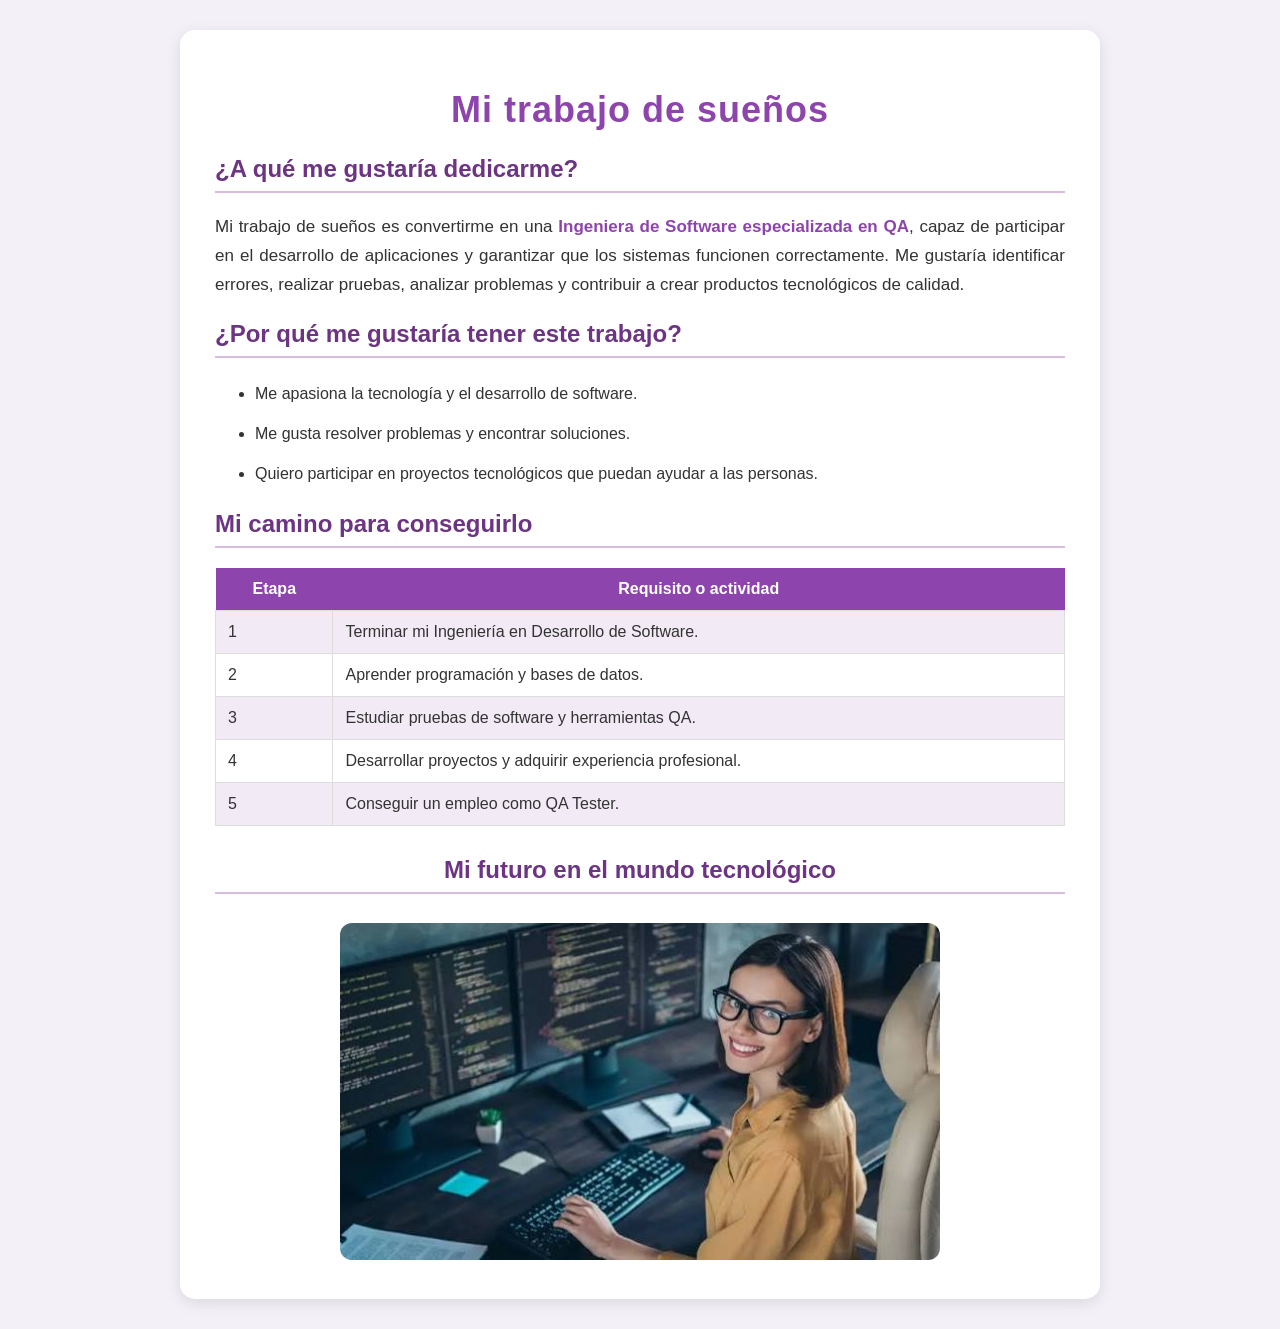
<file: index.html>
<!DOCTYPE html>
<html lang="es">

<head>

    <meta charset="UTF-8">
    <meta name="viewport" content="width=device-width, initial-scale=1.0">

    <title>Mi trabajo de sueños</title>

    <link rel="stylesheet" href="estilos.css">

</head>

<body>

    <div class="contenedor">

        <h1 id="titulo-principal">Mi trabajo de sueños</h1>

        <div class="presentacion">

            <h2>¿A qué me gustaría dedicarme?</h2>

            <p>
                Mi trabajo de sueños es convertirme en una
                <span>Ingeniera de Software especializada en QA</span>,
                capaz de participar en el desarrollo de aplicaciones
                y garantizar que los sistemas funcionen correctamente.
                Me gustaría identificar errores, realizar pruebas,
                analizar problemas y contribuir a crear productos
                tecnológicos de calidad.
            </p>

        </div>

        <div class="razones">

            <h2>¿Por qué me gustaría tener este trabajo?</h2>

            <ul>
                <li>Me apasiona la tecnología y el desarrollo de software.</li>

                <li>Me gusta resolver problemas y encontrar soluciones.</li>

                <li>Quiero participar en proyectos tecnológicos
                    que puedan ayudar a las personas.</li>
            </ul>

        </div>

        <div class="requisitos">

            <h2>Mi camino para conseguirlo</h2>

            <table>

                <tr>
                    <th>Etapa</th>
                    <th>Requisito o actividad</th>
                </tr>

                <tr>
                    <td>1</td>
                    <td>Terminar mi Ingeniería en Desarrollo de Software.</td>
                </tr>

                <tr>
                    <td>2</td>
                    <td>Aprender programación y bases de datos.</td>
                </tr>

                <tr>
                    <td>3</td>
                    <td>Estudiar pruebas de software y herramientas QA.</td>
                </tr>

                <tr>
                    <td>4</td>
                    <td>Desarrollar proyectos y adquirir experiencia profesional.</td>
                </tr>

                <tr>
                    <td>5</td>
                    <td>Conseguir un empleo como QA Tester.</td>
                </tr>

            </table>

        </div>

        <div class="imagen">

            <h2>Mi futuro en el mundo tecnológico</h2>

            <img src="Desarrolladora.jpg"
                 alt="Persona trabajando en desarrollo de software">

        </div>

    </div>

</body>

</html>
</file>
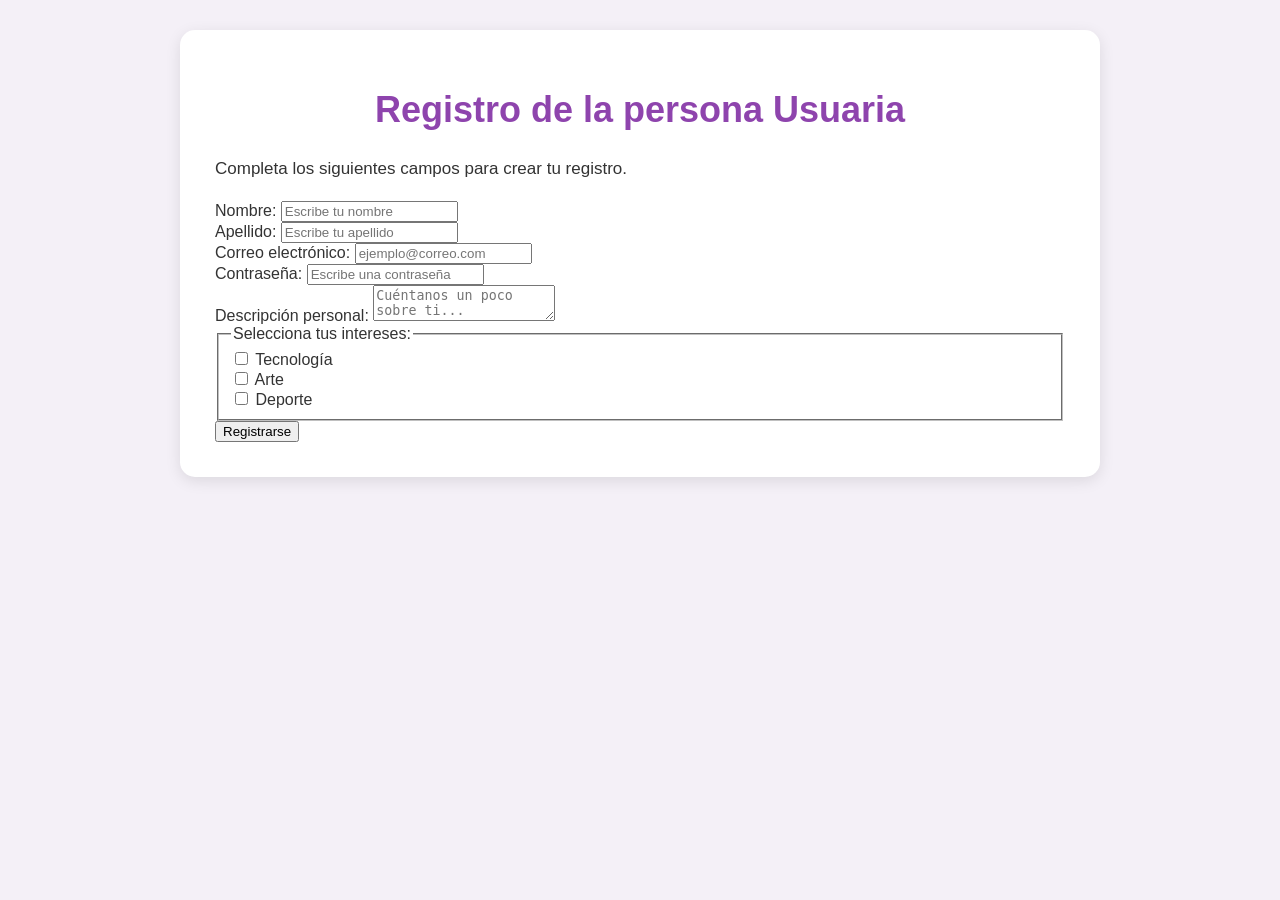
<file: Reto_3_Crear_Formulario__HTML_y_aplicar_estilos_utilizando_CSS.html>
<!DOCTYPE html>
<html lang="es">

<head>
    <meta charset="UTF-8">
    <meta name="viewport" content="width=device-width, initial-scale=1.0">

    <title>Registro de la persona Usuaria</title>

    <link rel="stylesheet" href="estilos.css">

</head>

<body>

    <div class="contenedor">

        <h1 id="titulo-formulario">Registro de la persona Usuaria</h1>

        <p class="descripcion">
            Completa los siguientes campos para crear tu registro.
        </p>

        <form action="#" method="post">

            <div class="grupo-campo">

                <label for="nombre">Nombre:</label>

                <input type="text" id="nombre" name="nombre"
                placeholder="Escribe tu nombre" required>

            </div>

            <div class="grupo-campo">

                <label for="apellido">Apellido:</label>

                <input type="text" id="apellido" name="apellido"
                placeholder="Escribe tu apellido" required>

            </div>

            <div class="grupo-campo">

                <label for="correo">Correo electrónico:</label>

                <input type="email" id="correo" name="correo"
                placeholder="ejemplo@correo.com" required>

            </div>

            <div class="grupo-campo">

                <label for="contrasena">Contraseña:</label>

                <input type="password" id="contrasena" name="contrasena"
                placeholder="Escribe una contraseña" required>

            </div>

            <div class="grupo-campo">

                <label for="descripcion">Descripción personal:</label>

                <textarea id="descripcion" name="descripcion"
                placeholder="Cuéntanos un poco sobre ti..."></textarea>

            </div>

            <fieldset class="grupo-intereses">

                <legend>Selecciona tus intereses:</legend>

                <div class="opcion">

                    <input type="checkbox" id="tecnologia"
                    name="intereses" value="Tecnología">

                    <label for="tecnologia">Tecnología</label>

                </div>

                <div class="opcion">

                    <input type="checkbox" id="arte"
                    name="intereses" value="Arte">

                    <label for="arte">Arte</label>

                </div>

                <div class="opcion">

                    <input type="checkbox" id="deporte"
                    name="intereses" value="Deporte">

                    <label for="deporte">Deporte</label>

                </div>

            </fieldset>

            <button type="submit">Registrarse</button>

        </form>

    </div>

</body>
</html>
</file>
<file: estilos.css>
body {
    font-family: Arial, sans-serif;
    background-color: #f4f0f7;
    margin: 0;
    padding: 30px;
    color: #333333;
}

.contenedor {
    max-width: 850px;
    margin: auto;
    background-color: white;
    padding: 35px;
    border-radius: 15px;
    box-shadow: 0 4px 15px rgba(0, 0, 0, 0.10);
}

h1 {
    text-align: center;
    color: #8e44ad;
    font-size: 36px;
}

h2 {
    color: #6c3483;
    border-bottom: 2px solid #d7bde2;
    padding-bottom: 8px;
}

p {
    font-size: 17px;
    line-height: 1.7;
    text-align: justify;
}

ul {
    line-height: 2;
}

li {
    margin-bottom: 8px;
}

span {
    color: #8e44ad;
    font-weight: bold;
}

table {
    width: 100%;
    border-collapse: collapse;
    margin-top: 20px;
}

th {
    background-color: #8e44ad;
    color: white;
    padding: 12px;
}

td {
    border: 1px solid #dddddd;
    padding: 12px;
}

tr:nth-child(even) {
    background-color: #f2eaf5;
}

.imagen {
    text-align: center;
    margin-top: 30px;
}

.imagen img {
    width: 100%;
    max-width: 600px;
    border-radius: 12px;
    margin-top: 10px;
}
#titulo-principal {
    text-align: center;
    letter-spacing: 1px;
}
</file>
